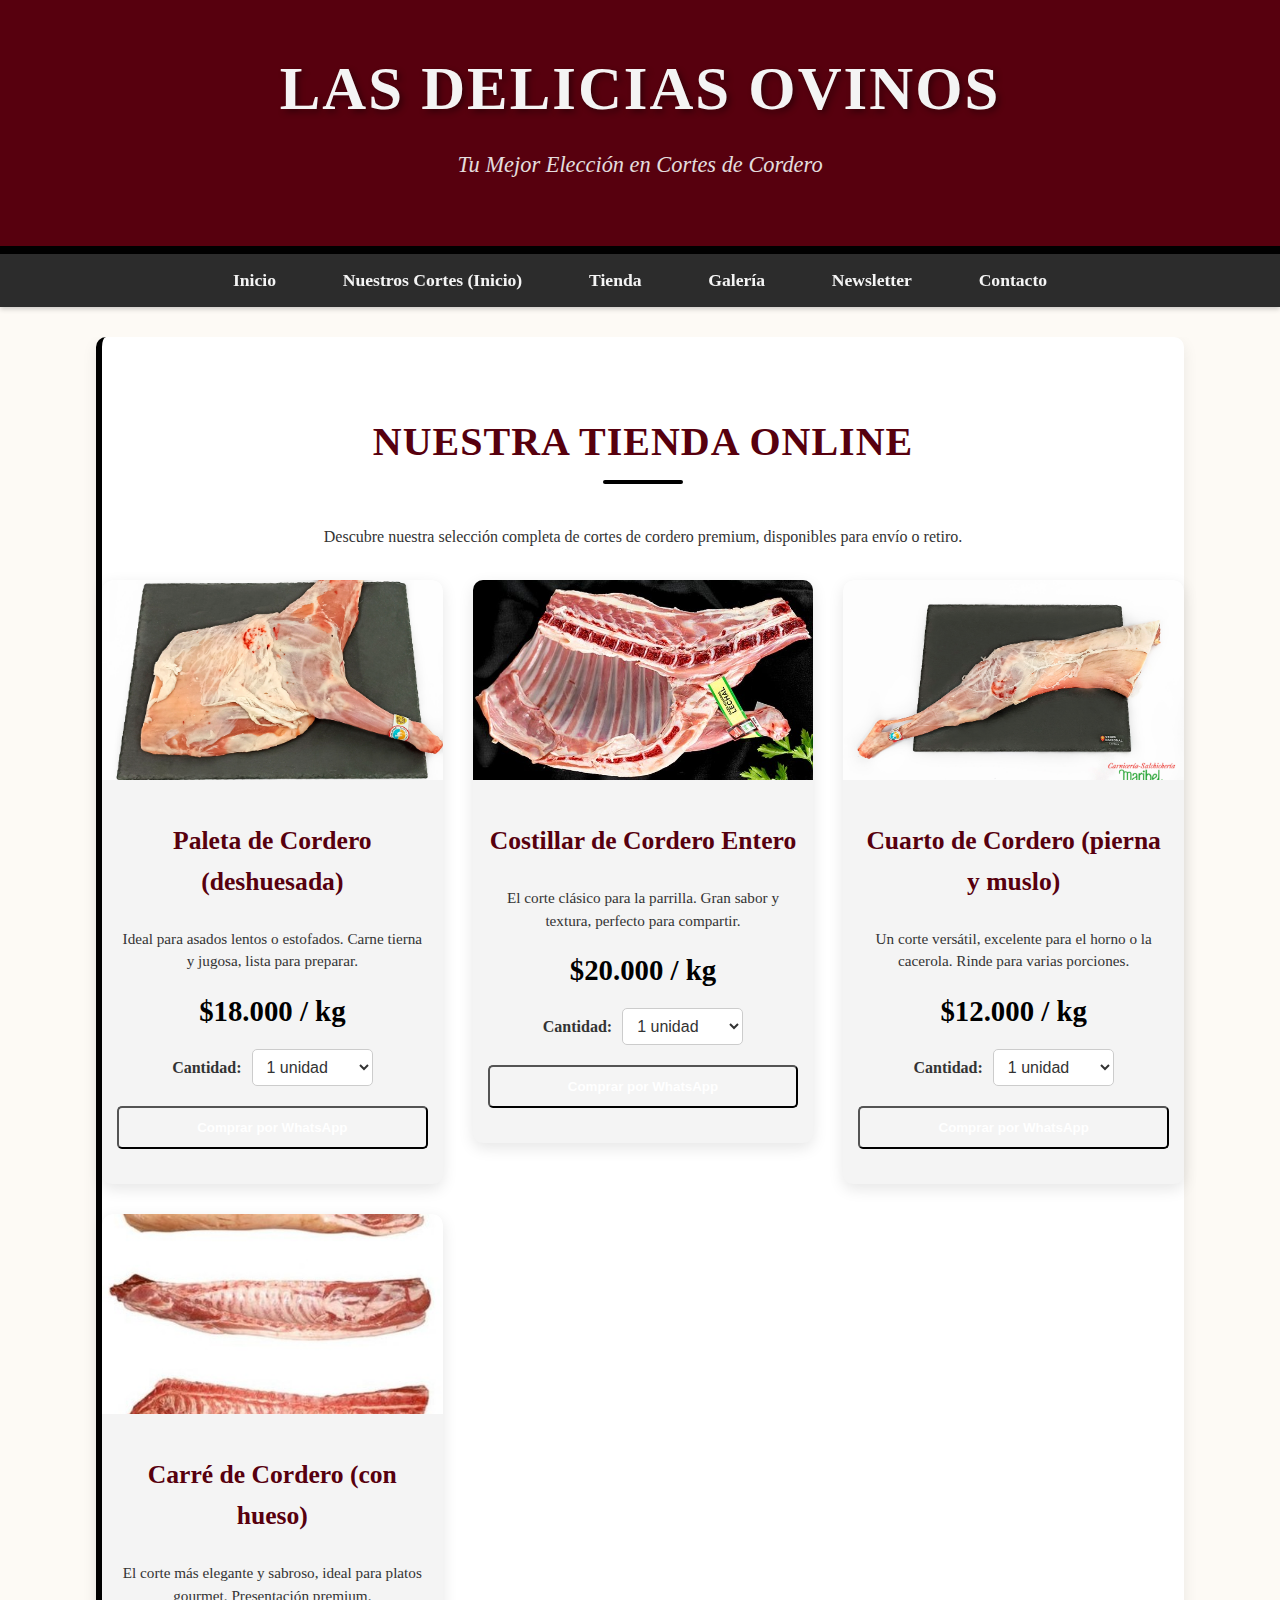
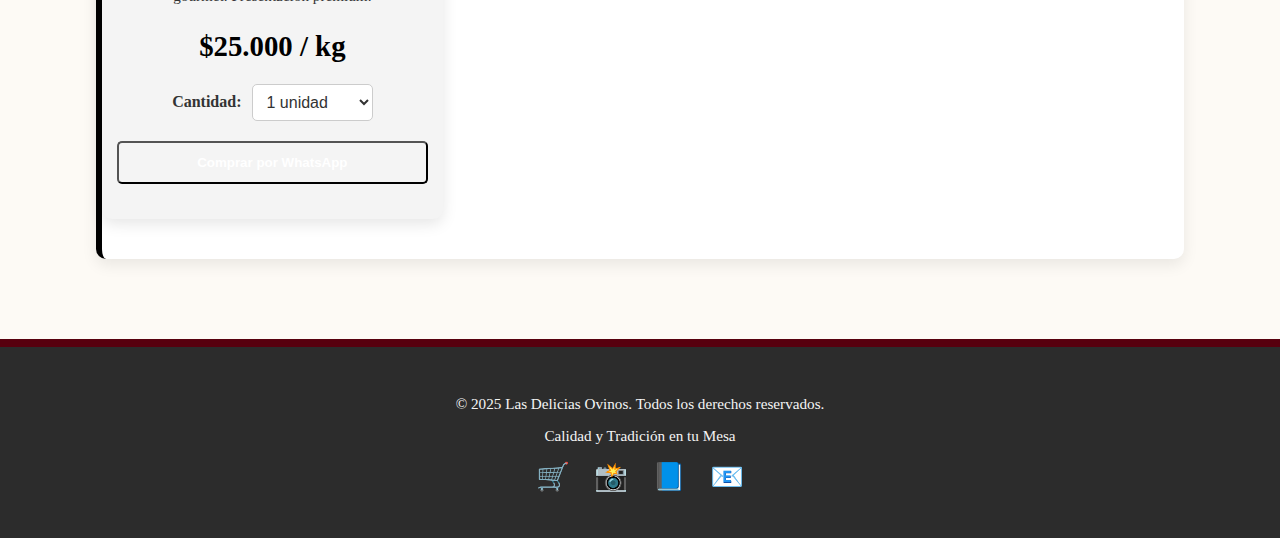
<file: tienda.html>
<!DOCTYPE html>
<html lang="es">
<head>
    <meta charset="UTF-8">
    <meta name="viewport" content="width=device-width, initial-scale=1.0">
    <title>Tienda - Las Delicias Ovinos</title>
    <link rel="stylesheet" href="style.css">
    <style>
        /* Estilos específicos para la página de Tienda (puedes moverlos a style.css si prefieres) */
        #shop-content {
            padding: 40px 0;
            text-align: center;
        }

        #shop-content h2 {
            font-size: 2.5em;
            color: var(--primary-color);
            margin-bottom: 40px;
            text-transform: uppercase;
            letter-spacing: 1px;
        }

        .shop-grid {
            display: grid;
            grid-template-columns: repeat(auto-fit, minmax(280px, 1fr));
            gap: 30px;
            margin-top: 30px;
            justify-content: center;
            align-items: start; /* Alinea los items en la parte superior de su celda */
        }

        .shop-item {
            background-color: var(--light-text-color);
            border-radius: 10px;
            box-shadow: 0 5px 15px rgba(0,0,0,0.1);
            overflow: hidden;
            text-align: center;
            padding-bottom: 20px;
            transition: transform 0.3s ease, box-shadow 0.3s ease;
            display: flex; /* Usar flexbox para el contenido interno */
            flex-direction: column;
            justify-content: space-between; /* Empuja el footer y el precio/compra al final */
        }

        .shop-item:hover {
            transform: translateY(-8px);
            box-shadow: 0 10px 25px rgba(0,0,0,0.2);
        }

        .shop-item img {
            width: 100%;
            height: 200px; /* Altura fija para las imágenes de la tienda */
            object-fit: cover;
            margin-bottom: 15px;
        }

        .shop-item h3 {
            font-size: 1.6em;
            color: var(--primary-color);
            margin-bottom: 10px;
            padding: 0 15px;
        }

        .shop-item p {
            color: var(--dark-text-color);
            font-size: 0.95em;
            line-height: 1.5;
            margin-bottom: 15px;
            padding: 0 15px;
            flex-grow: 1; /* Permite que el párrafo crezca y empuje el resto hacia abajo */
        }

        .shop-item .price {
            font-size: 1.8em;
            color: var(--secondary-color);
            font-weight: bold;
            margin-bottom: 15px; /* Espacio antes del selector de cantidad */
            display: block;
        }

        /* Estilos para el selector de cantidad */
        .quantity-selector {
            margin-bottom: 20px;
            display: flex;
            justify-content: center;
            align-items: center;
            gap: 10px; /* Espacio entre el label, select y el precio */
            padding: 0 15px; /* Para que no se pegue a los bordes */
            flex-wrap: wrap; /* Permite que los elementos se envuelvan en pantallas pequeñas */
        }

        .quantity-selector label {
            font-weight: bold;
            color: var(--dark-text-color);
            white-space: nowrap; /* Evita que el texto de la etiqueta se rompa */
        }

        .quantity-selector select {
            padding: 8px 10px;
            border: 1px solid #ccc;
            border-radius: 5px;
            font-size: 1em;
            color: var(--dark-text-color);
            background-color: white;
            cursor: pointer;
        }

        .shop-item .btn-whatsapp-buy {
            display: inline-block;
            background-color: var(--accent-color); /* Un color para el botón de compra */
            color: white;
            padding: 12px 25px;
            border-radius: 5px;
            text-decoration: none;
            font-weight: bold;
            transition: background-color 0.3s ease;
            margin-top: auto; /* Empuja el botón a la parte inferior del shop-item */
            margin: 0 15px 15px 15px; /* Margen para el botón */
        }

        .shop-item .btn-whatsapp-buy:hover {
            background-color: #e04a00; /* Un tono más oscuro */
        }

        /* Responsive adjustments */
        @media (max-width: 768px) {
            .shop-grid {
                grid-template-columns: repeat(auto-fit, minmax(250px, 1fr));
            }
        }
        @media (max-width: 480px) {
            .shop-grid {
                grid-template-columns: 1fr; /* Una columna en pantallas muy pequeñas */
            }
            .shop-item img {
                height: 180px;
            }
            #shop-content h2 {
                font-size: 2em;
            }
            .quantity-selector {
                flex-direction: column; /* Apila elementos en pantallas muy pequeñas */
                gap: 5px;
            }
        }

    </style>
</head>
<body>
    <header>
        <div class="header-bg-texture"></div>
        <h1>Las Delicias Ovinos</h1>
        <p>Tu Mejor Elección en Cortes de Cordero</p>
    </header>

    <nav>
        <a href="index.html">Inicio</a>
        <a href="index.html#products">Nuestros Cortes (Inicio)</a>
        <a href="tienda.html" class="btn-nav-shop">Tienda</a>
        <a href="index.html#gallery">Galería</a>
        <a href="index.html#newsletter">Newsletter</a>
        <a href="index.html#contact">Contacto</a>
    </nav>

    <div class="container">
        <section id="shop-content">
            <h2>Nuestra Tienda Online</h2>
            <p>Descubre nuestra selección completa de cortes de cordero premium, disponibles para envío o retiro.</p>

            <div class="shop-grid">
                <div class="shop-item">
                    <img src="paleta.jpg" alt="Paleta de Cordero">
                    <h3>Paleta de Cordero (deshuesada)</h3>
                    <p>Ideal para asados lentos o estofados. Carne tierna y jugosa, lista para preparar.</p>
                    <span class="price">$18.000 / kg</span>
                    <div class="quantity-selector">
                        <label for="paleta-qty">Cantidad:</label>
                        <select id="paleta-qty" data-product-name="Paleta de Cordero">
                            <option value="1">1 unidad</option>
                            <option value="2">2 unidades</option>
                        </select>
                    </div>
                    <button class="btn-whatsapp-buy" onclick="sendWhatsAppOrder(this)">Comprar por WhatsApp</button>
                </div>

                <div class="shop-item">
                    <img src="../LD/imagenes/cortes/costi.jpg" alt="Costillar de Cordero">
                    <h3>Costillar de Cordero Entero</h3>
                    <p>El corte clásico para la parrilla. Gran sabor y textura, perfecto para compartir.</p>
                    <span class="price">$20.000 / kg</span>
                    <div class="quantity-selector">
                        <label for="costillar-qty">Cantidad:</label>
                        <select id="costillar-qty" data-product-name="Costillar de Cordero">
                            <option value="1">1 unidad</option>
                            <option value="2">2 unidades</option>
                        </select>
                    </div>
                    <button class="btn-whatsapp-buy" onclick="sendWhatsAppOrder(this)">Comprar por WhatsApp</button>
                </div>

                <div class="shop-item">
                    <img src="../LD/imagenes/cortes/cuarto.jpg" alt="Cuarto de Cordero">
                    <h3>Cuarto de Cordero (pierna y muslo)</h3>
                    <p>Un corte versátil, excelente para el horno o la cacerola. Rinde para varias porciones.</p>
                    <span class="price">$12.000 / kg</span>
                    <div class="quantity-selector">
                        <label for="cuarto-qty">Cantidad:</label>
                        <select id="cuarto-qty" data-product-name="Cuarto de Cordero">
                            <option value="1">1 unidad</option>
                            <option value="2">2 unidades</option>
                        </select>
                    </div>
                    <button class="btn-whatsapp-buy" onclick="sendWhatsAppOrder(this)">Comprar por WhatsApp</button>
                </div>

                <div class="shop-item">
                    <img src="../LD/imagenes/cortes/carre.jpg" alt="Carré de Cordero">
                    <h3>Carré de Cordero (con hueso)</h3>
                    <p>El corte más elegante y sabroso, ideal para platos gourmet. Presentación premium.</p>
                    <span class="price">$25.000 / kg</span>
                    <div class="quantity-selector">
                        <label for="carre-qty">Cantidad:</label>
                        <select id="carre-qty" data-product-name="Carré de Cordero">
                            <option value="1">1 unidad</option>
                            <option value="2">2 unidades</option>
                        </select>
                    </div>
                    <button class="btn-whatsapp-buy" onclick="sendWhatsAppOrder(this)">Comprar por WhatsApp</button>
                    </div>
            </div>
        </section>
    </div>

    <footer>
        <p>© 2025 Las Delicias Ovinos. Todos los derechos reservados.</p>
        <p>Calidad y Tradición en tu Mesa</p>
        <div class="social-links">
            <a href="#" target="_blank">🛒</a> <a href="#" target="_blank">📸</a> <a href="#" target="_blank">📘</a> <a href="#" target="_blank">📧</a>
        </div>
    </footer>

    <script>
        // Función para enviar el pedido por WhatsApp
        function sendWhatsAppOrder(buttonElement) {
            const phoneNumber = '+54 9 2241 57-3592'; // Reemplaza con tu número de WhatsApp real

            // Encontrar el shop-item padre para obtener la información del producto
            const shopItem = buttonElement.closest('.shop-item');

            // Obtener el nombre del producto de su atributo data-product-name en el select
            const selectElement = shopItem.querySelector('select');
            const productName = selectElement.dataset.productName;
            const quantity = selectElement.value; // Obtener la cantidad seleccionada

            // Construir el mensaje
            const message = `¡Hola! Me gustaría comprar ${quantity} unidad(es) de ${productName}. Por favor, confírmenme el precio y cómo puedo hacer el pedido.`;

            // Codificar el mensaje para la URL
            const encodedMessage = encodeURIComponent(message);

            // Crear la URL de WhatsApp
            const whatsappUrl = `https://api.whatsapp.com/send?phone=${phoneNumber}&text=${encodedMessage}`;

            // Abrir WhatsApp en una nueva pestaña
            window.open(whatsappUrl, '_blank');
        }
    </script>
</body>
</html>
</file>
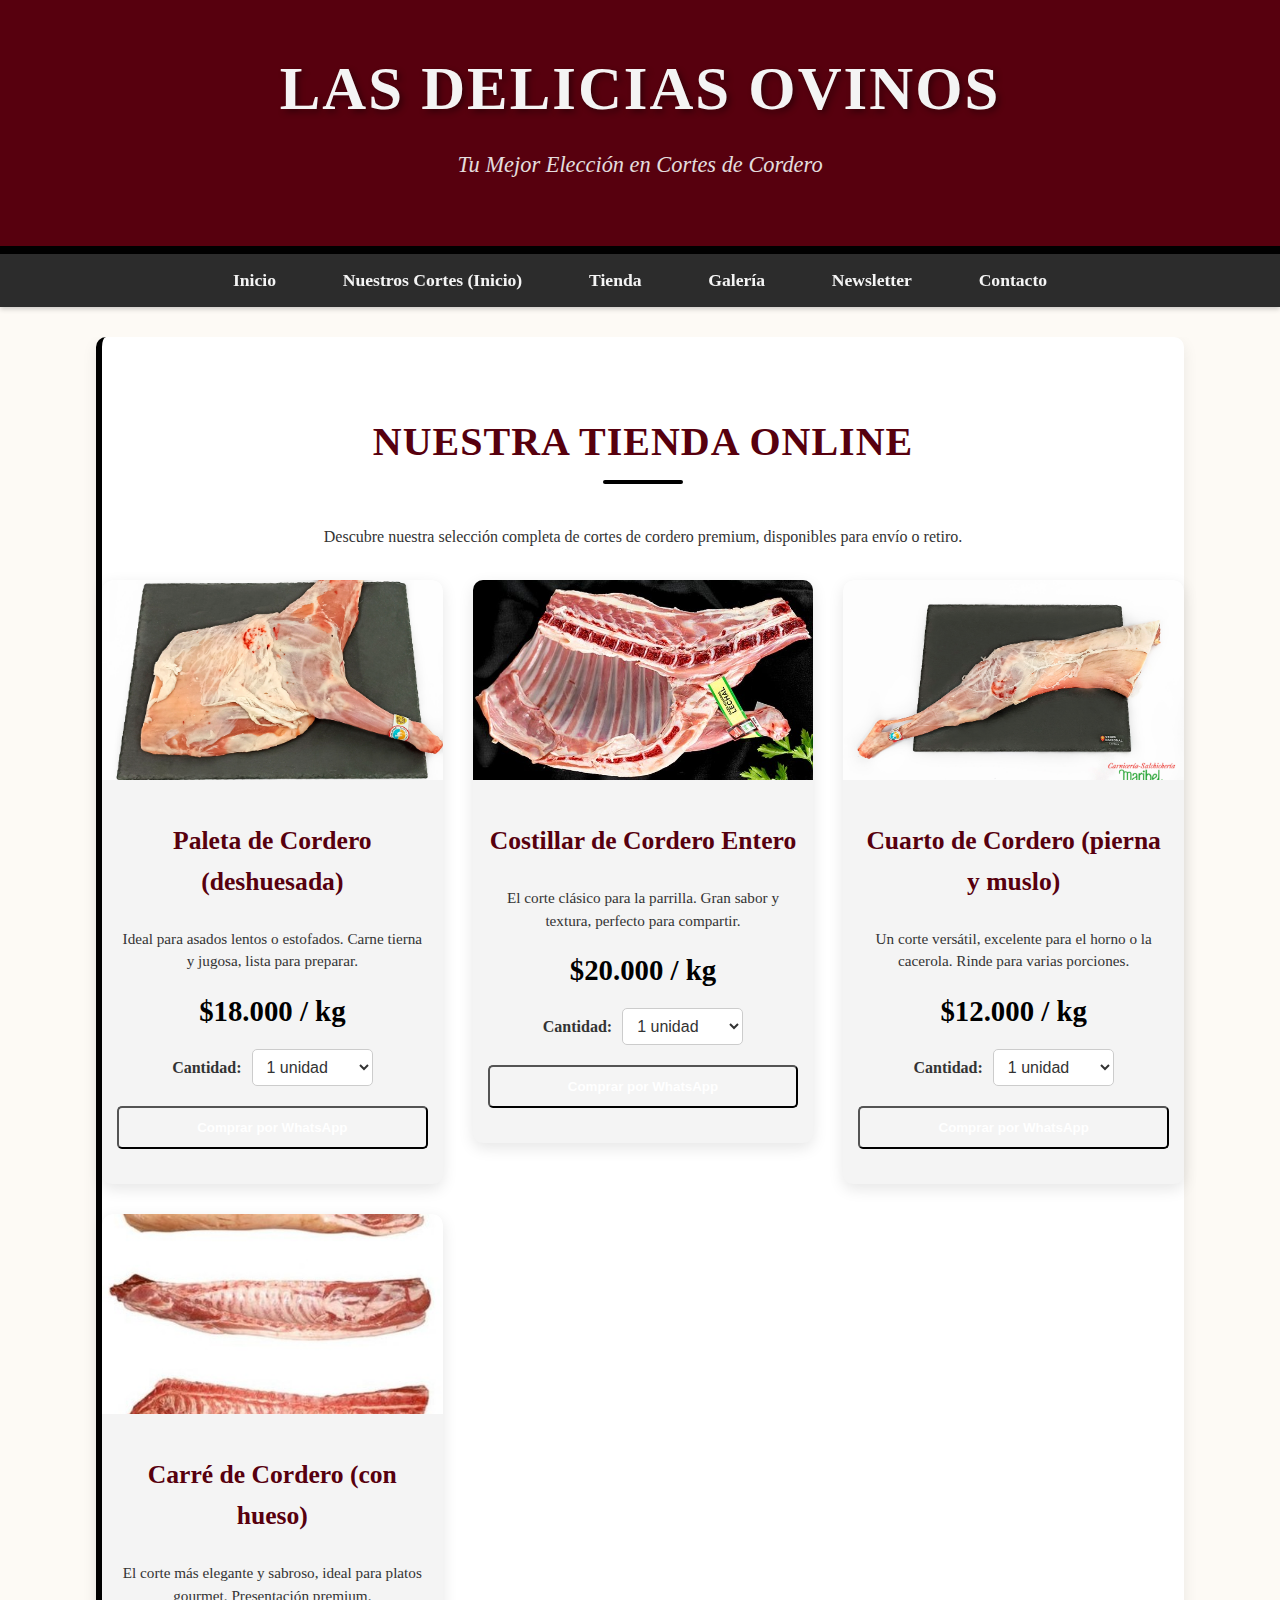
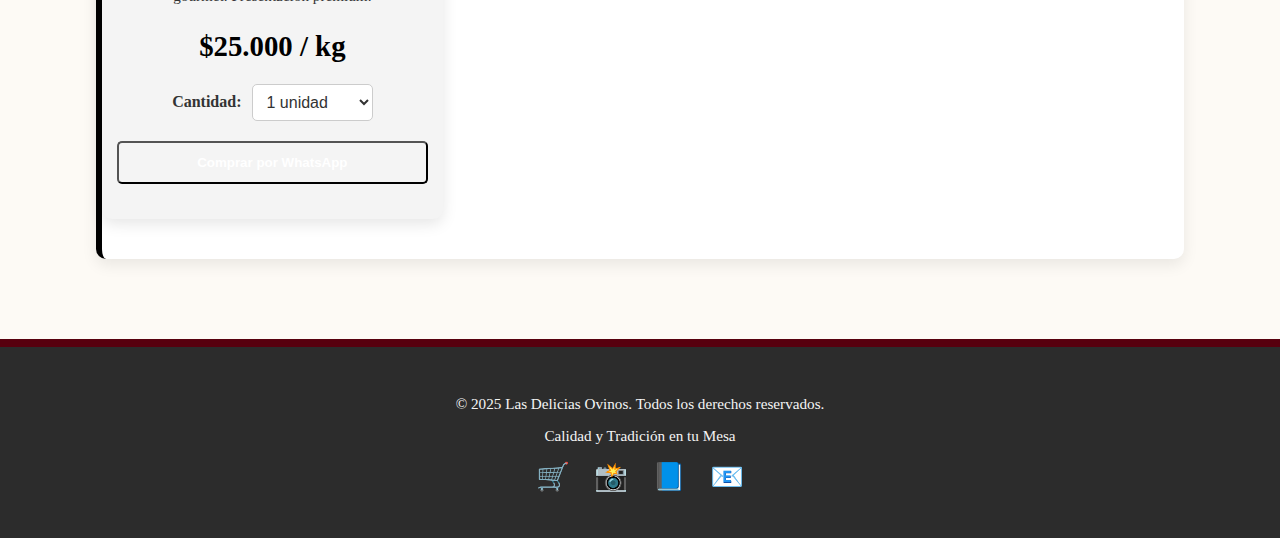
<file: LD/tienda.html>
<!DOCTYPE html>
<html lang="es">
<head>
    <meta charset="UTF-8">
    <meta name="viewport" content="width=device-width, initial-scale=1.0">
    <title>Tienda - Las Delicias Ovinos</title>
    <link rel="stylesheet" href="style.css">
    <style>
        /* Estilos específicos para la página de Tienda (puedes moverlos a style.css si prefieres) */
        #shop-content {
            padding: 40px 0;
            text-align: center;
        }

        #shop-content h2 {
            font-size: 2.5em;
            color: var(--primary-color);
            margin-bottom: 40px;
            text-transform: uppercase;
            letter-spacing: 1px;
        }

        .shop-grid {
            display: grid;
            grid-template-columns: repeat(auto-fit, minmax(280px, 1fr));
            gap: 30px;
            margin-top: 30px;
            justify-content: center;
            align-items: start; /* Alinea los items en la parte superior de su celda */
        }

        .shop-item {
            background-color: var(--light-text-color);
            border-radius: 10px;
            box-shadow: 0 5px 15px rgba(0,0,0,0.1);
            overflow: hidden;
            text-align: center;
            padding-bottom: 20px;
            transition: transform 0.3s ease, box-shadow 0.3s ease;
            display: flex; /* Usar flexbox para el contenido interno */
            flex-direction: column;
            justify-content: space-between; /* Empuja el footer y el precio/compra al final */
        }

        .shop-item:hover {
            transform: translateY(-8px);
            box-shadow: 0 10px 25px rgba(0,0,0,0.2);
        }

        .shop-item img {
            width: 100%;
            height: 200px; /* Altura fija para las imágenes de la tienda */
            object-fit: cover;
            margin-bottom: 15px;
        }

        .shop-item h3 {
            font-size: 1.6em;
            color: var(--primary-color);
            margin-bottom: 10px;
            padding: 0 15px;
        }

        .shop-item p {
            color: var(--dark-text-color);
            font-size: 0.95em;
            line-height: 1.5;
            margin-bottom: 15px;
            padding: 0 15px;
            flex-grow: 1; /* Permite que el párrafo crezca y empuje el resto hacia abajo */
        }

        .shop-item .price {
            font-size: 1.8em;
            color: var(--secondary-color);
            font-weight: bold;
            margin-bottom: 15px; /* Espacio antes del selector de cantidad */
            display: block;
        }

        /* Estilos para el selector de cantidad */
        .quantity-selector {
            margin-bottom: 20px;
            display: flex;
            justify-content: center;
            align-items: center;
            gap: 10px; /* Espacio entre el label, select y el precio */
            padding: 0 15px; /* Para que no se pegue a los bordes */
            flex-wrap: wrap; /* Permite que los elementos se envuelvan en pantallas pequeñas */
        }

        .quantity-selector label {
            font-weight: bold;
            color: var(--dark-text-color);
            white-space: nowrap; /* Evita que el texto de la etiqueta se rompa */
        }

        .quantity-selector select {
            padding: 8px 10px;
            border: 1px solid #ccc;
            border-radius: 5px;
            font-size: 1em;
            color: var(--dark-text-color);
            background-color: white;
            cursor: pointer;
        }

        .shop-item .btn-whatsapp-buy {
            display: inline-block;
            background-color: var(--accent-color); /* Un color para el botón de compra */
            color: white;
            padding: 12px 25px;
            border-radius: 5px;
            text-decoration: none;
            font-weight: bold;
            transition: background-color 0.3s ease;
            margin-top: auto; /* Empuja el botón a la parte inferior del shop-item */
            margin: 0 15px 15px 15px; /* Margen para el botón */
        }

        .shop-item .btn-whatsapp-buy:hover {
            background-color: #e04a00; /* Un tono más oscuro */
        }

        /* Responsive adjustments */
        @media (max-width: 768px) {
            .shop-grid {
                grid-template-columns: repeat(auto-fit, minmax(250px, 1fr));
            }
        }
        @media (max-width: 480px) {
            .shop-grid {
                grid-template-columns: 1fr; /* Una columna en pantallas muy pequeñas */
            }
            .shop-item img {
                height: 180px;
            }
            #shop-content h2 {
                font-size: 2em;
            }
            .quantity-selector {
                flex-direction: column; /* Apila elementos en pantallas muy pequeñas */
                gap: 5px;
            }
        }

    </style>
</head>
<body>
    <header>
        <div class="header-bg-texture"></div>
        <h1>Las Delicias Ovinos</h1>
        <p>Tu Mejor Elección en Cortes de Cordero</p>
    </header>

    <nav>
        <a href="index.html">Inicio</a>
        <a href="index.html#products">Nuestros Cortes (Inicio)</a>
        <a href="tienda.html" class="btn-nav-shop">Tienda</a>
        <a href="index.html#gallery">Galería</a>
        <a href="index.html#newsletter">Newsletter</a>
        <a href="index.html#contact">Contacto</a>
    </nav>

    <div class="container">
        <section id="shop-content">
            <h2>Nuestra Tienda Online</h2>
            <p>Descubre nuestra selección completa de cortes de cordero premium, disponibles para envío o retiro.</p>

            <div class="shop-grid">
                <div class="shop-item">
                    <img src="../LD/imagenes/cortes/paleta.jpg" alt="Paleta de Cordero">
                    <h3>Paleta de Cordero (deshuesada)</h3>
                    <p>Ideal para asados lentos o estofados. Carne tierna y jugosa, lista para preparar.</p>
                    <span class="price">$18.000 / kg</span>
                    <div class="quantity-selector">
                        <label for="paleta-qty">Cantidad:</label>
                        <select id="paleta-qty" data-product-name="Paleta de Cordero">
                            <option value="1">1 unidad</option>
                            <option value="2">2 unidades</option>
                        </select>
                    </div>
                    <button class="btn-whatsapp-buy" onclick="sendWhatsAppOrder(this)">Comprar por WhatsApp</button>
                </div>

                <div class="shop-item">
                    <img src="../LD/imagenes/cortes/costi.jpg" alt="Costillar de Cordero">
                    <h3>Costillar de Cordero Entero</h3>
                    <p>El corte clásico para la parrilla. Gran sabor y textura, perfecto para compartir.</p>
                    <span class="price">$20.000 / kg</span>
                    <div class="quantity-selector">
                        <label for="costillar-qty">Cantidad:</label>
                        <select id="costillar-qty" data-product-name="Costillar de Cordero">
                            <option value="1">1 unidad</option>
                            <option value="2">2 unidades</option>
                        </select>
                    </div>
                    <button class="btn-whatsapp-buy" onclick="sendWhatsAppOrder(this)">Comprar por WhatsApp</button>
                </div>

                <div class="shop-item">
                    <img src="../LD/imagenes/cortes/cuarto.jpg" alt="Cuarto de Cordero">
                    <h3>Cuarto de Cordero (pierna y muslo)</h3>
                    <p>Un corte versátil, excelente para el horno o la cacerola. Rinde para varias porciones.</p>
                    <span class="price">$12.000 / kg</span>
                    <div class="quantity-selector">
                        <label for="cuarto-qty">Cantidad:</label>
                        <select id="cuarto-qty" data-product-name="Cuarto de Cordero">
                            <option value="1">1 unidad</option>
                            <option value="2">2 unidades</option>
                        </select>
                    </div>
                    <button class="btn-whatsapp-buy" onclick="sendWhatsAppOrder(this)">Comprar por WhatsApp</button>
                </div>

                <div class="shop-item">
                    <img src="../LD/imagenes/cortes/carre.jpg" alt="Carré de Cordero">
                    <h3>Carré de Cordero (con hueso)</h3>
                    <p>El corte más elegante y sabroso, ideal para platos gourmet. Presentación premium.</p>
                    <span class="price">$25.000 / kg</span>
                    <div class="quantity-selector">
                        <label for="carre-qty">Cantidad:</label>
                        <select id="carre-qty" data-product-name="Carré de Cordero">
                            <option value="1">1 unidad</option>
                            <option value="2">2 unidades</option>
                        </select>
                    </div>
                    <button class="btn-whatsapp-buy" onclick="sendWhatsAppOrder(this)">Comprar por WhatsApp</button>
                    </div>
            </div>
        </section>
    </div>

    <footer>
        <p>© 2025 Las Delicias Ovinos. Todos los derechos reservados.</p>
        <p>Calidad y Tradición en tu Mesa</p>
        <div class="social-links">
            <a href="#" target="_blank">🛒</a> <a href="#" target="_blank">📸</a> <a href="#" target="_blank">📘</a> <a href="#" target="_blank">📧</a>
        </div>
    </footer>

    <script>
        // Función para enviar el pedido por WhatsApp
        function sendWhatsAppOrder(buttonElement) {
            const phoneNumber = '+54 9 2241 57-3592'; // Reemplaza con tu número de WhatsApp real

            // Encontrar el shop-item padre para obtener la información del producto
            const shopItem = buttonElement.closest('.shop-item');

            // Obtener el nombre del producto de su atributo data-product-name en el select
            const selectElement = shopItem.querySelector('select');
            const productName = selectElement.dataset.productName;
            const quantity = selectElement.value; // Obtener la cantidad seleccionada

            // Construir el mensaje
            const message = `¡Hola! Me gustaría comprar ${quantity} unidad(es) de ${productName}. Por favor, confírmenme el precio y cómo puedo hacer el pedido.`;

            // Codificar el mensaje para la URL
            const encodedMessage = encodeURIComponent(message);

            // Crear la URL de WhatsApp
            const whatsappUrl = `https://api.whatsapp.com/send?phone=${phoneNumber}&text=${encodedMessage}`;

            // Abrir WhatsApp en una nueva pestaña
            window.open(whatsappUrl, '_blank');
        }
    </script>
</body>
</html>
</file>
<file: style.css>
:root {
    --primary-color: hsl(350, 100%, 17%); /* Marrón oscuro para simular madera/rustico */
    --secondary-color: hsl(0, 0%, 0%); /* Naranja/marrón más claro */
    --text-color: #333;
    --light-text-color: #f4f4f4;
    --background-light: #fdfaf5; /* Crema suave para el fondo */
    --background-dark: #2c2c2c; /* Para footer o secciones oscuras */
}

body {
    font-family: 'Georgia', serif;
    margin: 0;
    padding: 0;
    background-color: var(--background-light);
    color: var(--text-color);
    line-height: 1.6;
}

header {
    background-color: var(--primary-color);
    color: var(--light-text-color);
    padding: 2.5em 0;
    text-align: center;
    position: relative;
    overflow: hidden;
    border-bottom: 8px solid var(--secondary-color);
}

header h1 {
    margin: 0;
    font-size: 3.8em;
    letter-spacing: 2px;
    text-transform: uppercase;
    text-shadow: 3px 3px 6px rgba(0,0,0,0.4);
}

header p {
    font-size: 1.4em;
    margin-top: 10px;
    font-style: italic;
    opacity: 0.9;
}

.header-bg-texture { /* Opcional: para una textura de fondo */
    position: absolute;
    top: 0;
    left: 0;
    width: 100%;
    height: 100%;
    background-image: url('https://via.placeholder.com/1500x300/7B3F00/7B3F00?text=Rustic+Wood+Texture'); /* Reemplazar con textura de madera */
    background-size: cover;
    background-position: center;
    opacity: 0.15;
    z-index: 0;
}

nav {
    background-color: var(--background-dark);
    text-align: center;
    padding: 0.8em 0;
    box-shadow: 0 2px 5px rgba(0,0,0,0.2);
    position: sticky;
    top: 0;
    z-index: 1000;
}

nav a {
    color: var(--light-text-color);
    text-decoration: none;
    padding: 0.8em 1.5em;
    margin: 0 5px;
    font-weight: bold;
    font-size: 1.1em;
    transition: background-color 0.3s ease, color 0.3s ease;
}

nav a:hover {
    background-color: var(--secondary-color);
    color: var(--background-dark);
    border-radius: 5px;
}

.container {
    width: 85%;
    margin: 30px auto;
    overflow: hidden;
    padding: 0 20px;
}

section {
    background-color: #fff;
    padding: 40px;
    margin-bottom: 30px;
    border-radius: 10px;
    box-shadow: 0 6px 15px rgba(0,0,0,0.08);
    border-left: 6px solid var(--secondary-color);
}

h2 {
    color: var(--primary-color);
    text-align: center;
    font-size: 2.5em;
    margin-bottom: 30px;
    position: relative;
    padding-bottom: 10px;
}

h2::after {
    content: '';
    position: absolute;
    left: 50%;
    bottom: 0;
    transform: translateX(-50%);
    width: 80px;
    height: 4px;
    background-color: var(--secondary-color);
    border-radius: 2px;
}

/* Sección de Productos */
.products-grid {
    display: grid;
    grid-template-columns: repeat(auto-fit, minmax(280px, 1fr));
    gap: 25px;
}

.product-item {
    background-color: var(--background-light);
    border: 1px solid #ddd;
    border-radius: 8px;
    overflow: hidden;
    text-align: center;
    padding-bottom: 15px;
    transition: transform 0.3s ease, box-shadow 0.3s ease;
}

.product-item:hover {
    transform: translateY(-5px);
    box-shadow: 0 10px 20px rgba(0,0,0,0.15);
}

.product-item img {
    width: 100%;
    height: 200px;
    object-fit: cover;
    border-bottom: 1px solid #eee;
}

.product-item h3 {
    color: var(--primary-color);
    font-size: 1.5em;
    margin: 15px 0 10px;
}

.product-item p {
    font-size: 0.95em;
    color: #555;
    padding: 0 15px;
    margin-bottom: 15px;
}

.product-item .price {
    font-size: 1.3em;
    font-weight: bold;
    color: var(--secondary-color);
    margin-bottom: 15px;
}

.btn {
    display: inline-block;
    background-color: var(--primary-color);
    color: var(--light-text-color);
    padding: 10px 20px;
    text-decoration: none;
    border-radius: 5px;
    transition: background-color 0.3s ease;
}

.btn:hover {
    background-color: var(--secondary-color);
}

/* Carrusel de Fotos */
.carousel-container {
    position: relative;
    max-width: 400px;
    margin: 0 auto 30px;
    overflow: hidden;
    border-radius: 10px;
    box-shadow: 0 8px 20px rgba(0,0,0,0.15);
}

.carousel-slide {
    display: flex;
    transition: transform 0.5s ease-in-out;
}

.carousel-slide img {
    width: 100%;
    display: block;
    flex-shrink: 0;
    height: 200x ; /* Altura fija para las imágenes del carrusel */
    object-fit: cover;
}

.carousel-btn {
    position: absolute;
    top: 50%;
    transform: translateY(-50%);
    background-color: rgba(0, 0, 0, 0.5);
    color: white;
    border: none;
    padding: 12px 18px;
    cursor: pointer;
    font-size: 1.5em;
    border-radius: 50%;
    transition: background-color 0.3s ease;
    z-index: 10;
}

.carousel-btn:hover {
    background-color: rgba(0, 0, 0, 0.7);
}

.carousel-btn.prev {
    left: 15px;
}

.carousel-btn.next {
    right: 15px;
}

/* Newsletter */
.newsletter-form {
    text-align: center;
    background-color: var(--secondary-color);
    color: var(--light-text-color);
    padding: 40px;
    border-radius: 10px;
    box-shadow: 0 6px 15px rgba(0,0,0,0.08);
}

.newsletter-form h2 {
    color: var(--light-text-color);
    margin-bottom: 25px;
}

.newsletter-form h2::after {
    background-color: var(--primary-color);
}

.newsletter-form p {
    font-size: 1.1em;
    margin-bottom: 25px;
}

.newsletter-form input[type="email"],
.newsletter-form input[type="text"],
.newsletter-form input[type="password"] {
    width: calc(100% - 40px);
    max-width: 400px;
    padding: 14px 18px;
    margin-bottom: 18px;
    border: none;
    border-radius: 8px;
    font-size: 1.1em;
    background-color: rgba(255, 255, 255, 0.9);
    color: var(--text-color);
}

.newsletter-form input::placeholder {
    color: #888;
}

.newsletter-form button {
    background-color: var(--primary-color);
    color: var(--light-text-color);
    padding: 14px 30px;
    border: none;
    border-radius: 8px;
    cursor: pointer;
    font-size: 1.2em;
    font-weight: bold;
    transition: background-color 0.3s ease, transform 0.2s ease;
}

.newsletter-form button:hover {
    background-color: #5a2e00;
    transform: translateY(-2px);
}

footer {
    background-color: var(--background-dark);
    color: var(--light-text-color);
    text-align: center;
    padding: 2.5em 0;
    margin-top: 50px;
    font-size: 0.95em;
    border-top: 8px solid var(--primary-color);
}

footer p {
    margin: 0.5em 0;
}

footer .social-links a {
    color: var(--light-text-color);
    font-size: 1.8em;
    margin: 0 10px;
    text-decoration: none;
    transition: color 0.3s ease;
}

footer .social-links a:hover {
    color: var(--secondary-color);
}

/* Responsiveness */
@media (max-width: 768px) {
    header h1 {
        font-size: 2.8em;
    }
    header p {
        font-size: 1.1em;
    }
    nav a {
        padding: 0.6em 1em;
        font-size: 1em;
    }
    .container {
        width: 95%;
        padding: 0 10px;
    }
    section {
        padding: 25px;
    }
    h2 {
        font-size: 2em;
    }
    .products-grid {
        grid-template-columns: 1fr; /* Una columna en móviles */
    }
    .carousel-slide img {
        height: 300px;
    }
    .carousel-btn {
        padding: 8px 12px;
        font-size: 1.2em;
    }
    .newsletter-form input {
        width: calc(100% - 30px);
    }
}
</file>
<file: LD/style.css>
:root {
    --primary-color: hsl(350, 100%, 17%); /* Marrón oscuro para simular madera/rustico */
    --secondary-color: hsl(0, 0%, 0%); /* Naranja/marrón más claro */
    --text-color: #333;
    --light-text-color: #f4f4f4;
    --background-light: #fdfaf5; /* Crema suave para el fondo */
    --background-dark: #2c2c2c; /* Para footer o secciones oscuras */
}

body {
    font-family: 'Georgia', serif;
    margin: 0;
    padding: 0;
    background-color: var(--background-light);
    color: var(--text-color);
    line-height: 1.6;
}

header {
    background-color: var(--primary-color);
    color: var(--light-text-color);
    padding: 2.5em 0;
    text-align: center;
    position: relative;
    overflow: hidden;
    border-bottom: 8px solid var(--secondary-color);
}

header h1 {
    margin: 0;
    font-size: 3.8em;
    letter-spacing: 2px;
    text-transform: uppercase;
    text-shadow: 3px 3px 6px rgba(0,0,0,0.4);
}

header p {
    font-size: 1.4em;
    margin-top: 10px;
    font-style: italic;
    opacity: 0.9;
}

.header-bg-texture { /* Opcional: para una textura de fondo */
    position: absolute;
    top: 0;
    left: 0;
    width: 100%;
    height: 100%;
    background-image: url('https://via.placeholder.com/1500x300/7B3F00/7B3F00?text=Rustic+Wood+Texture'); /* Reemplazar con textura de madera */
    background-size: cover;
    background-position: center;
    opacity: 0.15;
    z-index: 0;
}

nav {
    background-color: var(--background-dark);
    text-align: center;
    padding: 0.8em 0;
    box-shadow: 0 2px 5px rgba(0,0,0,0.2);
    position: sticky;
    top: 0;
    z-index: 1000;
}

nav a {
    color: var(--light-text-color);
    text-decoration: none;
    padding: 0.8em 1.5em;
    margin: 0 5px;
    font-weight: bold;
    font-size: 1.1em;
    transition: background-color 0.3s ease, color 0.3s ease;
}

nav a:hover {
    background-color: var(--secondary-color);
    color: var(--background-dark);
    border-radius: 5px;
}

.container {
    width: 85%;
    margin: 30px auto;
    overflow: hidden;
    padding: 0 20px;
}

section {
    background-color: #fff;
    padding: 40px;
    margin-bottom: 30px;
    border-radius: 10px;
    box-shadow: 0 6px 15px rgba(0,0,0,0.08);
    border-left: 6px solid var(--secondary-color);
}

h2 {
    color: var(--primary-color);
    text-align: center;
    font-size: 2.5em;
    margin-bottom: 30px;
    position: relative;
    padding-bottom: 10px;
}

h2::after {
    content: '';
    position: absolute;
    left: 50%;
    bottom: 0;
    transform: translateX(-50%);
    width: 80px;
    height: 4px;
    background-color: var(--secondary-color);
    border-radius: 2px;
}

/* Sección de Productos */
.products-grid {
    display: grid;
    grid-template-columns: repeat(auto-fit, minmax(280px, 1fr));
    gap: 25px;
}

.product-item {
    background-color: var(--background-light);
    border: 1px solid #ddd;
    border-radius: 8px;
    overflow: hidden;
    text-align: center;
    padding-bottom: 15px;
    transition: transform 0.3s ease, box-shadow 0.3s ease;
}

.product-item:hover {
    transform: translateY(-5px);
    box-shadow: 0 10px 20px rgba(0,0,0,0.15);
}

.product-item img {
    width: 100%;
    height: 200px;
    object-fit: cover;
    border-bottom: 1px solid #eee;
}

.product-item h3 {
    color: var(--primary-color);
    font-size: 1.5em;
    margin: 15px 0 10px;
}

.product-item p {
    font-size: 0.95em;
    color: #555;
    padding: 0 15px;
    margin-bottom: 15px;
}

.product-item .price {
    font-size: 1.3em;
    font-weight: bold;
    color: var(--secondary-color);
    margin-bottom: 15px;
}

.btn {
    display: inline-block;
    background-color: var(--primary-color);
    color: var(--light-text-color);
    padding: 10px 20px;
    text-decoration: none;
    border-radius: 5px;
    transition: background-color 0.3s ease;
}

.btn:hover {
    background-color: var(--secondary-color);
}

/* Carrusel de Fotos */
.carousel-container {
    position: relative;
    max-width: 900px;
    margin: 0 auto 30px;
    overflow: hidden;
    border-radius: 10px;
    box-shadow: 0 8px 20px rgba(0,0,0,0.15);
}

.carousel-slide {
    display: flex;
    transition: transform 0.5s ease-in-out;
}

.carousel-slide img {
    width: 100%;
    display: block;
    flex-shrink: 0;
    height: 200x ; /* Altura fija para las imágenes del carrusel */
    object-fit: cover;
}

.carousel-btn {
    position: absolute;
    top: 50%;
    transform: translateY(-50%);
    background-color: rgba(0, 0, 0, 0.5);
    color: white;
    border: none;
    padding: 12px 18px;
    cursor: pointer;
    font-size: 1.5em;
    border-radius: 50%;
    transition: background-color 0.3s ease;
    z-index: 10;
}

.carousel-btn:hover {
    background-color: rgba(0, 0, 0, 0.7);
}

.carousel-btn.prev {
    left: 15px;
}

.carousel-btn.next {
    right: 15px;
}

/* Newsletter */
.newsletter-form {
    text-align: center;
    background-color: var(--secondary-color);
    color: var(--light-text-color);
    padding: 40px;
    border-radius: 10px;
    box-shadow: 0 6px 15px rgba(0,0,0,0.08);
}

.newsletter-form h2 {
    color: var(--light-text-color);
    margin-bottom: 25px;
}

.newsletter-form h2::after {
    background-color: var(--primary-color);
}

.newsletter-form p {
    font-size: 1.1em;
    margin-bottom: 25px;
}

.newsletter-form input[type="email"],
.newsletter-form input[type="text"],
.newsletter-form input[type="password"] {
    width: calc(100% - 40px);
    max-width: 400px;
    padding: 14px 18px;
    margin-bottom: 18px;
    border: none;
    border-radius: 8px;
    font-size: 1.1em;
    background-color: rgba(255, 255, 255, 0.9);
    color: var(--text-color);
}

.newsletter-form input::placeholder {
    color: #888;
}

.newsletter-form button {
    background-color: var(--primary-color);
    color: var(--light-text-color);
    padding: 14px 30px;
    border: none;
    border-radius: 8px;
    cursor: pointer;
    font-size: 1.2em;
    font-weight: bold;
    transition: background-color 0.3s ease, transform 0.2s ease;
}

.newsletter-form button:hover {
    background-color: #5a2e00;
    transform: translateY(-2px);
}

footer {
    background-color: var(--background-dark);
    color: var(--light-text-color);
    text-align: center;
    padding: 2.5em 0;
    margin-top: 50px;
    font-size: 0.95em;
    border-top: 8px solid var(--primary-color);
}

footer p {
    margin: 0.5em 0;
}

footer .social-links a {
    color: var(--light-text-color);
    font-size: 1.8em;
    margin: 0 10px;
    text-decoration: none;
    transition: color 0.3s ease;
}

footer .social-links a:hover {
    color: var(--secondary-color);
}

/* Responsiveness */
@media (max-width: 768px) {
    header h1 {
        font-size: 2.8em;
    }
    header p {
        font-size: 1.1em;
    }
    nav a {
        padding: 0.6em 1em;
        font-size: 1em;
    }
    .container {
        width: 95%;
        padding: 0 10px;
    }
    section {
        padding: 25px;
    }
    h2 {
        font-size: 2em;
    }
    .products-grid {
        grid-template-columns: 1fr; /* Una columna en móviles */
    }
    .carousel-slide img {
        height: 300px;
    }
    .carousel-btn {
        padding: 8px 12px;
        font-size: 1.2em;
    }
    .newsletter-form input {
        width: calc(100% - 30px);
    }
}
</file>
